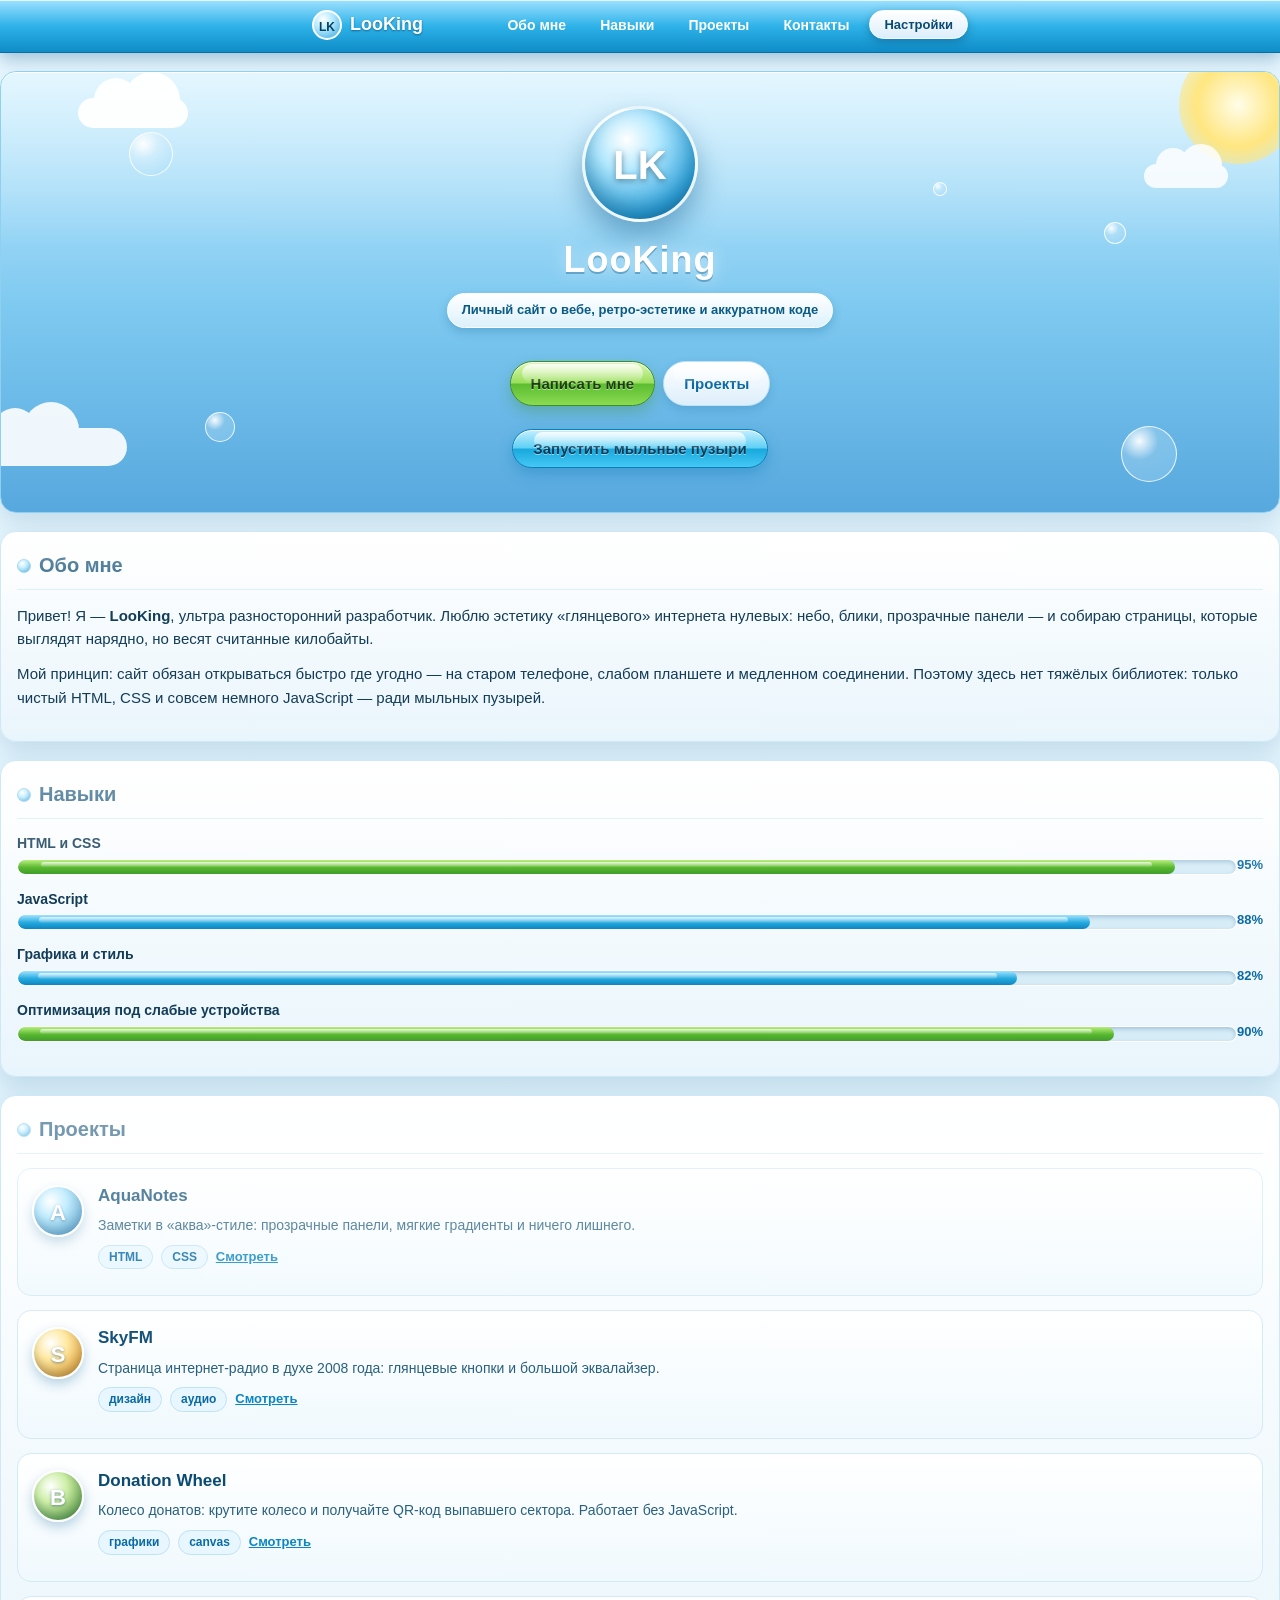
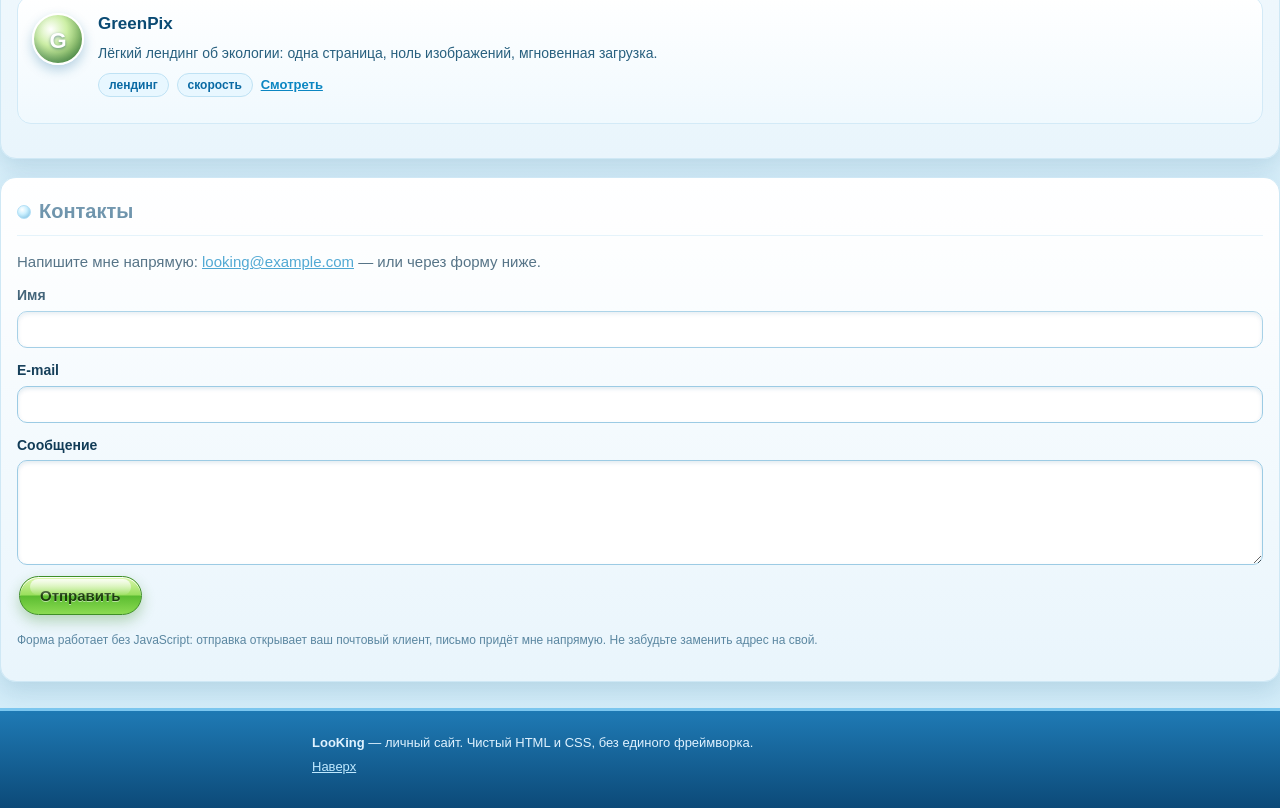
<file: index.html>
<!DOCTYPE html>
<html lang="ru">
<head>
<meta charset="utf-8">
<meta name="viewport" content="width=device-width, initial-scale=1">
<meta name="description" content="LooKing — личный сайт: веб, ретро-эстетика и аккуратный код.">
<title>LooKing — личный сайт</title>
<link rel="stylesheet" href="style.css">
</head>
<body id="top">

<!-- Глянцевая верхняя панель -->
<div class="topbar">
  <div class="wrap clearfix">
    <span class="logo-orb">LK</span><span class="logo-name">LooKing</span>
    <button type="button" id="btnSettings" class="btn-top" style="display:none">Настройки</button>
    <span class="topnav">
      <a href="#about">Обо мне</a>
      <a href="#skills">Навыки</a>
      <a href="#projects">Проекты</a>
      <a href="#contact">Контакты</a>
    </span>
    <div id="settingsMenu" style="display:none">
      <span class="set-title">Настройки страницы</span>
      <button type="button" class="set-btn" id="setNight">Ночная тема</button>
      <button type="button" class="set-btn" id="setJs">JavaScript</button>
      <button type="button" class="set-btn" id="setImg">Картинки</button>
    </div>
  </div>
</div>

  <!-- Герой: небо, солнце, облака, пузыри (всё нарисовано CSS) -->
  <div class="panel sky">
    <span class="sun"></span>
    <span class="cloud c1"></span>
    <span class="cloud c2"></span>
    <span class="cloud c3"></span>
    <span class="bub b1"></span>
    <span class="bub b2"></span>
    <span class="bub b3"></span>
    <span class="bub b4"></span>
    <span class="bub b5"></span>

    <div class="hero-in">
      <span class="orb-lk">LK</span>
      <h1>LooKing</h1>
      <p class="hero-tag">Личный сайт о вебе, ретро-эстетике и аккуратном коде</p>
      <p>
        <a class="btn btn-green" href="#contact">Написать мне</a>
        <a class="btn btn-white" href="#projects">Проекты</a>
      </p>
      <div id="bubbleBar" style="display:none">
        <button type="button" class="btn btn-aqua" id="btnStart">Запустить мыльные пузыри</button>
      </div>
    </div>
  </div>

  <!-- Обо мне -->
  <div class="panel section" id="about">
    <h2><span class="h-orb"></span>Обо мне</h2>
    <p>Привет! Я — <strong>LooKing</strong>, ультра разносторонний разработчик. Люблю эстетику «глянцевого» интернета нулевых: небо, блики, прозрачные панели — и собираю страницы, которые выглядят нарядно, но весят считанные килобайты.</p>
    <p>Мой принцип: сайт обязан открываться быстро где угодно — на старом телефоне, слабом планшете и медленном соединении. Поэтому здесь нет тяжёлых библиотек: только чистый HTML, CSS и совсем немного JavaScript — ради мыльных пузырей.</p>
  </div>

  <!-- Навыки -->
  <div class="panel section" id="skills">
    <h2><span class="h-orb"></span>Навыки</h2>
    <div class="meter-row">
      <span class="meter-name">HTML и CSS</span><span class="meter-val">95%</span>
      <span class="meter"><span class="meter-fill" style="width:95%"></span></span>
    </div>
    <div class="meter-row">
      <span class="meter-name">JavaScript</span><span class="meter-val">88%</span>
      <span class="meter"><span class="meter-fill fill-aqua" style="width:88%"></span></span>
    </div>
    <div class="meter-row">
      <span class="meter-name">Графика и стиль</span><span class="meter-val">82%</span>
      <span class="meter"><span class="meter-fill fill-aqua" style="width:82%"></span></span>
    </div>
    <div class="meter-row">
      <span class="meter-name">Оптимизация под слабые устройства</span><span class="meter-val">90%</span>
      <span class="meter"><span class="meter-fill" style="width:90%"></span></span>
    </div>
  </div>

  <!-- Проекты -->
  <div class="panel section" id="projects">
    <h2><span class="h-orb"></span>Проекты</h2>

    <div class="pcard">
      <span class="p-ico ico-aqua">A</span>
      <div class="p-body">
        <h3>AquaNotes</h3>
        <p>Заметки в «аква»-стиле: прозрачные панели, мягкие градиенты и ничего лишнего.</p>
        <p><span class="pill">HTML</span> <span class="pill">CSS</span> <a class="p-link" href="#">Смотреть</a></p>
      </div>
    </div>

    <div class="pcard">
      <span class="p-ico ico-sun">S</span>
      <div class="p-body">
        <h3>SkyFM</h3>
        <p>Страница интернет-радио в духе 2008 года: глянцевые кнопки и большой эквалайзер.</p>
        <p><span class="pill">дизайн</span> <span class="pill">аудио</span> <a class="p-link" href="#">Смотреть</a></p>
      </div>
    </div>

    <div class="pcard">
      <span class="p-ico ico-green">B</span>
      <div class="p-body">
        <h3>Donation Wheel</h3>
        <p>Колесо донатов: крутите колесо и получайте QR-код выпавшего сектора. Работает без JavaScript.</p>
        <p>
          <span class="pill">графики</span> <span class="pill">canvas</span>
          <a class="p-link" href="donat-wheel.html">Смотреть</a>
        </p>
      </div>
    </div>

    <div class="pcard">
      <span class="p-ico ico-green">G</span>
      <div class="p-body">
        <h3>GreenPix</h3>
        <p>Лёгкий лендинг об экологии: одна страница, ноль изображений, мгновенная загрузка.</p>
        <p><span class="pill">лендинг</span> <span class="pill">скорость</span> <a class="p-link" href="#">Смотреть</a></p>
      </div>
    </div>
  </div>

  <!-- Контакты -->
  <div class="panel section" id="contact">
    <h2><span class="h-orb"></span>Контакты</h2>
    <p>Напишите мне напрямую: <a href="mailto:looking@example.com">looking@example.com</a> — или через форму ниже.</p>

    <form action="mailto:looking@example.com" method="post" enctype="text/plain">
      <label for="f-name">Имя</label>
      <input type="text" id="f-name" name="Имя">
      <label for="f-mail">E-mail</label>
      <input type="text" id="f-mail" name="E-mail">
      <label for="f-msg">Сообщение</label>
      <textarea id="f-msg" name="Сообщение" rows="5"></textarea>
      <p><button type="submit" class="btn btn-green">Отправить</button></p>
    </form>
    <p class="note">Форма работает без JavaScript: отправка открывает ваш почтовый клиент, письмо придёт мне напрямую. Не забудьте заменить адрес на свой.</p>
  </div>

</div>

<!-- Футер: вода -->
<div class="footer">
  <div class="wrap">
    <p><strong>LooKing</strong> — личный сайт. Чистый HTML и CSS, без единого фреймворка.</p>
    <p><a href="#top">Наверх</a></p>
  </div>
</div>

<!-- Пузыри: показываются только если есть JavaScript и canvas -->
<canvas id="bubbleCanvas" width="320" height="240"></canvas>
<div id="bubbleHud" style="display:none">
  <span id="popLabel">Лопнуто: 0</span>
  <button type="button" class="btn-mini btn-aqua" id="btnBurst">Ещё пузырей</button>
  <button type="button" class="btn-mini btn-white" id="btnStop">Стоп</button>
</div>

<script src="script.js"></script>
</body>
</html>
</file>
<file: style.css>
/* ============ База ============ */
* { -webkit-box-sizing: border-box; box-sizing: border-box; }
html, body { margin: 0; padding: 0; }
body {
  font-family: Arial, Helvetica, sans-serif; /* только системные шрифты */
  font-size: 15px;
  line-height: 1.55;
  color: #123c57;
  background: #e4f4fc;
  background: -webkit-gradient(linear, left top, left bottom, from(#eaf8ff), to(#d3edf9));
  background: linear-gradient(to bottom, #eaf8ff, #d3edf9);
  -webkit-text-size-adjust: 100%;
}
a { color: #0b86c2; }
.wrap { max-width: 680px; margin: 0 auto; padding: 0 12px; }
.clearfix:after { content: ""; display: block; clear: both; }

/* ============ Глянцевая панель ============ */
.panel {
  position: relative;
  overflow: hidden;
  background: #ffffff;
  background: -webkit-gradient(linear, left top, left bottom, from(#ffffff), to(#e9f5fc));
  background: linear-gradient(to bottom, #ffffff, #e9f5fc);
  border: 1px solid #cfe8f5;
  -webkit-border-radius: 16px;
  border-radius: 16px;
  -webkit-box-shadow: 0 10px 24px rgba(16,84,128,.16), inset 0 1px 0 #ffffff;
  box-shadow: 0 10px 24px rgba(16,84,128,.16), inset 0 1px 0 #ffffff;
}
.panel:before { /* стеклянный блик сверху */
  content: "";
  position: absolute; left: 0; top: 0; right: 0; height: 40%;
  background: -webkit-gradient(linear, left top, left bottom, from(rgba(255,255,255,.5)), to(rgba(255,255,255,0)));
  background: linear-gradient(to bottom, rgba(255,255,255,.5), rgba(255,255,255,0));
  pointer-events: none;
}
.section { padding: 18px 16px 20px; margin-top: 18px; }
.section h2 {
  margin: 0 0 14px; padding-bottom: 8px;
  font-size: 20px; color: #0a4a73;
  border-bottom: 1px solid #d7ecf8;
}
.section p { margin: 0 0 12px; }
.h-orb {
  display: inline-block; width: 14px; height: 14px; margin-right: 8px;
  -webkit-border-radius: 50%; border-radius: 50%;
  background: #2fa4dd;
  background: -webkit-gradient(radial, 35% 30%, 1, 35% 30%, 10, from(#ffffff), color-stop(.4, #a9e6ff), to(#1587c4));
  background: radial-gradient(circle at 35% 30%, #ffffff, #a9e6ff 40%, #1587c4);
  border: 1px solid #7cc8f0;
  vertical-align: -1px;
}

/* ============ Верхняя панель ============ */
.topbar {
  padding: 10px 0; margin-bottom: 18px;
  background: #2eb2e8;
  background: -webkit-gradient(linear, left top, left bottom, from(#9ee1ff), color-stop(.5, #2eb2e8), to(#0e8cc7));
  background: linear-gradient(to bottom, #9ee1ff, #2eb2e8 50%, #0e8cc7);
  border-bottom: 1px solid #0a6da0;
  -webkit-box-shadow: 0 6px 16px rgba(10,90,140,.35), inset 0 1px 0 rgba(255,255,255,.7);
  box-shadow: 0 6px 16px rgba(10,90,140,.35), inset 0 1px 0 rgba(255,255,255,.7);
}
.logo-orb {
  display: inline-block; width: 30px; height: 30px; margin-right: 8px;
  line-height: 30px; text-align: center;
  font-size: 12px; font-weight: bold; color: #03415f;
  -webkit-border-radius: 50%; border-radius: 50%;
  background: #2fa4dd;
  background: -webkit-gradient(radial, 35% 28%, 2, 35% 28%, 22, from(#ffffff), color-stop(.4, #b3e9ff), to(#2fa4dd));
  background: radial-gradient(circle at 35% 28%, #ffffff, #b3e9ff 40%, #2fa4dd);
  border: 2px solid #ffffff;
  vertical-align: middle;
}
.logo-name { color: #ffffff; font-weight: bold; font-size: 18px; text-shadow: 0 1px 2px rgba(7,60,95,.6); vertical-align: middle; }
.topnav { float: right; }
.topnav a {
  display: inline-block; margin-left: 6px; padding: 5px 12px;
  color: #ffffff; font-weight: bold; font-size: 14px; text-decoration: none;
  -webkit-border-radius: 999px; border-radius: 999px;
}
.topnav a:hover, .topnav a:focus { background: rgba(255,255,255,.28); }

/* ============ Кнопка и меню настроек ============ */
.btn-top {
  float: right; margin-left: 8px; padding: 6px 14px;
  font-family: Arial, Helvetica, sans-serif; font-size: 13px; font-weight: bold;
  color: #0a4a73; cursor: pointer; text-align: center;
  background: #ffffff;
  background: -webkit-gradient(linear, left top, left bottom, from(#ffffff), to(#dceefb));
  background: linear-gradient(to bottom, #ffffff, #dceefb);
  border: 1px solid #ffffff;
  -webkit-border-radius: 999px; border-radius: 999px;
  -webkit-box-shadow: 0 3px 8px rgba(7,60,95,.35), inset 0 1px 0 #ffffff;
  box-shadow: 0 3px 8px rgba(7,60,95,.35), inset 0 1px 0 #ffffff;
}
#settingsMenu {
  clear: both; margin-top: 10px; padding: 10px;
  background: #ffffff;
  background: -webkit-gradient(linear, left top, left bottom, from(#ffffff), to(#dcf0fb));
  background: linear-gradient(to bottom, #ffffff, #dcf0fb);
  border: 1px solid rgba(255,255,255,.85);
  -webkit-border-radius: 12px; border-radius: 12px;
  -webkit-box-shadow: 0 6px 16px rgba(7,60,95,.3), inset 0 1px 0 #ffffff;
  box-shadow: 0 6px 16px rgba(7,60,95,.3), inset 0 1px 0 #ffffff;
}
.set-title { display: block; margin: 0 0 8px; font-size: 13px; font-weight: bold; color: #0a5a86; }
.set-btn {
  display: block; width: 100%; margin: 0 0 6px; padding: 9px 12px;
  font-family: Arial, Helvetica, sans-serif; font-size: 14px; font-weight: bold;
  text-align: left; color: #053a58; cursor: pointer;
  background: #cfeeff;
  background: -webkit-gradient(linear, left top, left bottom, from(#e9f9ff), to(#bfe7fa));
  background: linear-gradient(to bottom, #e9f9ff, #bfe7fa);
  border: 1px solid #8fd0f0;
  -webkit-border-radius: 10px; border-radius: 10px;
  -webkit-box-shadow: inset 0 1px 0 rgba(255,255,255,.9);
  box-shadow: inset 0 1px 0 rgba(255,255,255,.9);
}
.set-btn .set-state { float: right; color: #0b86c2; }
.noimg img { display: none !important; } /* картинки выключены — место не ломается */

/* ============ Герой: небо ============ */
.sky {
  text-align: center;
  padding: 34px 14px 40px;
  background: #7cc8f0;
  background: -webkit-gradient(linear, left top, left bottom, from(#c9eeff), color-stop(.55, #7cc8f0), to(#57a8de));
  background: linear-gradient(to bottom, #c9eeff, #7cc8f0 55%, #57a8de);
  border-color: #8fd0f0;
}
.hero-in { position: relative; z-index: 2; }
.sky h1 {
  margin: 10px 0 6px; font-size: 36px; letter-spacing: 1px; color: #ffffff;
  text-shadow: 0 2px 0 rgba(9,80,120,.35), 0 0 18px rgba(255,255,255,.55);
}
.hero-tag {
  display: inline-block; margin: 0 0 14px; padding: 6px 14px;
  font-weight: bold; font-size: 13px; color: #0a5a86;
  background: #ffffff;
  background: -webkit-gradient(linear, left top, left bottom, from(#ffffff), to(#dcf1fc));
  background: linear-gradient(to bottom, #ffffff, #dcf1fc);
  border: 1px solid #ffffff;
  -webkit-border-radius: 999px; border-radius: 999px;
  -webkit-box-shadow: 0 4px 10px rgba(10,90,140,.25);
  box-shadow: 0 4px 10px rgba(10,90,140,.25);
}
.orb-lk {
  display: block; width: 116px; height: 116px; margin: 0 auto 6px;
  line-height: 112px; text-align: center;
  font-size: 40px; font-weight: bold; color: #ffffff;
  text-shadow: 0 2px 6px rgba(6,60,95,.55);
  -webkit-border-radius: 50%; border-radius: 50%;
  background: #2fa4dd;
  background: -webkit-gradient(radial, 38% 28%, 5, 38% 28%, 84, from(#ffffff), color-stop(.3, #b3e9ff), color-stop(.72, #2fa4dd), to(#0a5e90));
  background: radial-gradient(circle at 38% 28%, #ffffff, #b3e9ff 30%, #2fa4dd 72%, #0a5e90);
  border: 3px solid rgba(255,255,255,.9);
  -webkit-box-shadow: 0 14px 28px rgba(8,80,130,.4), inset 0 -10px 20px rgba(5,60,95,.35);
  box-shadow: 0 14px 28px rgba(8,80,130,.4), inset 0 -10px 20px rgba(5,60,95,.35);
}
/* солнце, облака, пузыри — декор */
.sun {
  position: absolute; z-index: 1; top: -26px; right: -18px; width: 118px; height: 118px;
  -webkit-border-radius: 50%; border-radius: 50%;
  background: #ffe680;
  background: -webkit-gradient(radial, 50% 50%, 4, 50% 50%, 58, from(#fffde8), color-stop(.5, #ffe680), to(rgba(255,230,128,0)));
  background: radial-gradient(circle, #fffde8, #ffe680 50%, rgba(255,230,128,0));
}
.cloud {
  position: absolute; z-index: 1; width: 110px; height: 30px;
  background: #ffffff; -webkit-border-radius: 30px; border-radius: 30px; opacity: .95;
}
.cloud:before, .cloud:after { content: ""; position: absolute; background: #ffffff; -webkit-border-radius: 50%; border-radius: 50%; }
.cloud:before { width: 44px; height: 44px; top: -20px; left: 16px; }
.cloud:after  { width: 56px; height: 56px; top: -26px; left: 46px; }
.c1 { top: 26px; left: 6%; }
.c2 { top: 92px; right: 4%; width: 84px; height: 24px; opacity: .85; }
.c2:before { width: 34px; height: 34px; top: -16px; left: 12px; }
.c2:after  { width: 42px; height: 42px; top: -20px; left: 36px; }
.c3 { bottom: 46px; left: -24px; width: 150px; height: 38px; opacity: .9; }
.bub {
  position: absolute; z-index: 1;
  -webkit-border-radius: 50%; border-radius: 50%;
  background: #cfeafa;
  background: -webkit-gradient(radial, 32% 26%, 2, 32% 26%, 46, from(rgba(255,255,255,.95)), color-stop(.35, rgba(255,255,255,.2)), to(rgba(150,215,250,.4)));
  background: radial-gradient(circle at 32% 26%, rgba(255,255,255,.95), rgba(255,255,255,.2) 35%, rgba(150,215,250,.4));
  border: 1px solid rgba(255,255,255,.85);
}
.b1 { width: 44px; height: 44px; top: 60px; left: 10%; }
.b2 { width: 22px; height: 22px; top: 150px; right: 12%; }
.b3 { width: 30px; height: 30px; bottom: 70px; left: 16%; }
.b4 { width: 14px; height: 14px; top: 110px; right: 26%; }
.b5 { width: 56px; height: 56px; bottom: 30px; right: 8%; }

/* ============ Кнопки ============ */
.btn {
  display: inline-block; position: relative;
  margin: 4px 2px; padding: 10px 20px;
  font-family: Arial, Helvetica, sans-serif;
  font-size: 15px; font-weight: bold; text-decoration: none; text-align: center;
  cursor: pointer;
  -webkit-border-radius: 999px; border-radius: 999px;
  border: 1px solid;
  text-shadow: 0 1px 0 rgba(255,255,255,.5);
}
.btn:before { /* верхний блик */
  content: ""; position: absolute; left: 8%; right: 8%; top: 2px; height: 45%;
  -webkit-border-radius: 999px; border-radius: 999px;
  background: -webkit-gradient(linear, left top, left bottom, from(rgba(255,255,255,.85)), to(rgba(255,255,255,.05)));
  background: linear-gradient(to bottom, rgba(255,255,255,.85), rgba(255,255,255,.05));
  pointer-events: none;
}
.btn-aqua {
  color: #053a58; border-color: #0c7fb7;
  background: #18a9de;
  background: -webkit-gradient(linear, left top, left bottom, from(#c4efff), color-stop(.48, #5fd0f5), color-stop(.52, #18a9de), to(#45c8f4));
  background: linear-gradient(to bottom, #c4efff, #5fd0f5 48%, #18a9de 52%, #45c8f4);
  -webkit-box-shadow: 0 6px 14px rgba(10,120,180,.35), inset 0 1px 0 rgba(255,255,255,.9);
  box-shadow: 0 6px 14px rgba(10,120,180,.35), inset 0 1px 0 rgba(255,255,255,.9);
}
.btn-green {
  color: #1c3d0d; border-color: #3f8f27;
  background: #5cbd31;
  background: -webkit-gradient(linear, left top, left bottom, from(#def8b0), color-stop(.48, #9adf5d), color-stop(.52, #5cbd31), to(#8bdb52));
  background: linear-gradient(to bottom, #def8b0, #9adf5d 48%, #5cbd31 52%, #8bdb52);
  -webkit-box-shadow: 0 6px 14px rgba(60,140,40,.32), inset 0 1px 0 rgba(255,255,255,.9);
  box-shadow: 0 6px 14px rgba(60,140,40,.32), inset 0 1px 0 rgba(255,255,255,.9);
}
.btn-white {
  color: #0a6aa4; border-color: #bfe2f4;
  background: #ffffff;
  background: -webkit-gradient(linear, left top, left bottom, from(#ffffff), to(#dceefb));
  background: linear-gradient(to bottom, #ffffff, #dceefb);
  -webkit-box-shadow: 0 4px 10px rgba(10,90,140,.18), inset 0 1px 0 #ffffff;
  box-shadow: 0 4px 10px rgba(10,90,140,.18), inset 0 1px 0 #ffffff;
}

/* ============ Шкалы навыков ============ */
.meter-row { margin: 0 0 14px; }
.meter-name { display: block; font-weight: bold; font-size: 14px; }
.meter-val { float: right; font-size: 13px; color: #0a6aa4; font-weight: bold; }
.meter {
  display: block; height: 16px; margin-top: 4px; overflow: hidden;
  background: #d6ecf7;
  border: 1px solid #ffffff;
  -webkit-border-radius: 999px; border-radius: 999px;
  -webkit-box-shadow: inset 0 2px 4px rgba(10,80,130,.25);
  box-shadow: inset 0 2px 4px rgba(10,80,130,.25);
}
.meter-fill {
  display: block; height: 100%; position: relative; overflow: hidden;
  -webkit-border-radius: 999px; border-radius: 999px;
  background: #58b62f;
  background: -webkit-gradient(linear, left top, left bottom, from(#b6ef7d), color-stop(.55, #58b62f), to(#3f9e2a));
  background: linear-gradient(to bottom, #b6ef7d, #58b62f 55%, #3f9e2a);
}
.meter-fill:after {
  content: ""; position: absolute; left: 2%; right: 2%; top: 2px; height: 40%;
  -webkit-border-radius: 999px; border-radius: 999px;
  background: -webkit-gradient(linear, left top, left bottom, from(rgba(255,255,255,.75)), to(rgba(255,255,255,.05)));
  background: linear-gradient(to bottom, rgba(255,255,255,.75), rgba(255,255,255,.05));
}
.fill-aqua {
  background: #25a9de;
  background: -webkit-gradient(linear, left top, left bottom, from(#9fe4ff), color-stop(.55, #25a9de), to(#0b86c2));
  background: linear-gradient(to bottom, #9fe4ff, #25a9de 55%, #0b86c2);
}

/* ============ Карточки проектов ============ */
.pcard {
  overflow: hidden;
  margin: 0 0 14px; padding: 14px;
  background: #ffffff;
  background: -webkit-gradient(linear, left top, left bottom, from(#ffffff), to(#f0f9fe));
  background: linear-gradient(to bottom, #ffffff, #f0f9fe);
  border: 1px solid #d3eaf7;
  -webkit-border-radius: 14px; border-radius: 14px;
}
.p-ico {
  float: left; width: 52px; height: 52px; margin: 2px 14px 6px 0;
  line-height: 52px; text-align: center;
  font-size: 22px; font-weight: bold; color: #ffffff;
  text-shadow: 0 1px 3px rgba(6,60,95,.5);
  -webkit-border-radius: 50%; border-radius: 50%;
  border: 2px solid #ffffff;
  -webkit-box-shadow: 0 5px 12px rgba(15,100,150,.28), inset 0 -5px 9px rgba(0,60,100,.2);
  box-shadow: 0 5px 12px rgba(15,100,150,.28), inset 0 -5px 9px rgba(0,60,100,.2);
}
.ico-aqua {
  background: #2fa4dd;
  background: -webkit-gradient(radial, 35% 30%, 3, 35% 30%, 36, from(#ffffff), color-stop(.35, #a9e6ff), to(#0a6aa4));
  background: radial-gradient(circle at 35% 30%, #ffffff, #a9e6ff 35%, #0a6aa4);
}
.ico-green {
  background: #5cbd31;
  background: -webkit-gradient(radial, 35% 30%, 3, 35% 30%, 36, from(#ffffff), color-stop(.35, #cdefa6), to(#337a1d));
  background: radial-gradient(circle at 35% 30%, #ffffff, #cdefa6 35%, #337a1d);
}
.ico-sun {
  background: #f5a623;
  background: -webkit-gradient(radial, 35% 30%, 3, 35% 30%, 36, from(#ffffff), color-stop(.35, #ffe9a0), to(#cf7a08));
  background: radial-gradient(circle at 35% 30%, #ffffff, #ffe9a0 35%, #cf7a08);
}
.p-body { overflow: hidden; }
.pcard h3 { margin: 0 0 6px; font-size: 17px; color: #0a4a73; }
.pcard p { margin: 0 0 8px; font-size: 14px; color: #28607f; }
.pill {
  display: inline-block; padding: 2px 10px; margin: 0 4px 4px 0;
  font-size: 12px; font-weight: bold; color: #0a6aa4;
  background: #e8f7ff;
  border: 1px solid #bfe2f4;
  -webkit-border-radius: 999px; border-radius: 999px;
}
.p-link { font-weight: bold; font-size: 13px; }

/* ============ Форма ============ */
label { display: block; margin: 12px 0 4px; font-weight: bold; font-size: 14px; }
input[type="text"], textarea {
  width: 100%; padding: 9px;
  font-family: Arial, Helvetica, sans-serif; font-size: 15px; color: #123c57;
  background: #ffffff;
  border: 1px solid #9ccbe4;
  -webkit-border-radius: 10px; border-radius: 10px;
  -webkit-box-shadow: inset 0 2px 4px rgba(10,80,130,.12);
  box-shadow: inset 0 2px 4px rgba(10,80,130,.12);
}
textarea { resize: vertical; }
.note { font-size: 12px; color: #5b87a1; }

/* ============ Футер ============ */
.footer {
  margin-top: 26px; padding: 18px 0 26px;
  background: #1b6fa8;
  background: -webkit-gradient(linear, left top, left bottom, from(#1f7ab5), to(#0c4a78));
  background: linear-gradient(to bottom, #1f7ab5, #0c4a78);
  border-top: 3px solid #7cc8f0;
  color: #dff2ff; font-size: 13px;
}
.footer a { color: #bfe9ff; }
.footer p { margin: 4px 0; }

/* ============ Пузыри (видны только с JS) ============ */
#bubbleCanvas { position: fixed; left: 0; top: 0; z-index: 40; display: none; }
#bubbleBar { margin-top: 12px; }
#bubbleHud {
  position: fixed; left: 10px; bottom: 10px; z-index: 60;
  padding: 8px 10px;
  background: #ffffff;
  background: -webkit-gradient(linear, left top, left bottom, from(#ffffff), to(#e2f3fd));
  background: linear-gradient(to bottom, #ffffff, #e2f3fd);
  border: 1px solid #bfe2f4;
  -webkit-border-radius: 999px; border-radius: 999px;
  -webkit-box-shadow: 0 8px 20px rgba(10,80,130,.3);
  box-shadow: 0 8px 20px rgba(10,80,130,.3);
  font-size: 13px; font-weight: bold; color: #0a6aa4;
}
.btn-mini {
  margin-left: 6px; padding: 6px 12px;
  font-family: Arial, Helvetica, sans-serif;
  font-size: 13px; font-weight: bold; cursor: pointer;
  -webkit-border-radius: 999px; border-radius: 999px;
  border: 1px solid;
}

/* ============ Узкие экраны (240x320) ============ */
@media (max-width: 420px) {
  .topnav { float: none; display: block; margin-top: 8px; }
  .topnav a { margin: 2px 4px 2px 0; }
  .sky h1 { font-size: 30px; }
  .b5 { display: none; }
}
@media (max-width: 300px) {
  body { font-size: 14px; }
  .btn { display: block; width: 100%; margin: 6px 0; }
  .orb-lk { width: 96px; height: 96px; line-height: 92px; font-size: 32px; }
}

/* ============ Ночная тема: Frutiger Aero после заката ============ */
body.night { background: #0d1f38; background: -webkit-gradient(linear, left top, left bottom, from(#12283f), to(#081527)); background: linear-gradient(to bottom, #12283f, #081527); color: #cfe6f7; }
body.night a { color: #7fd2f5; }
body.night .topbar { background: #14335a; background: -webkit-gradient(linear, left top, left bottom, from(#27507c), color-stop(.5, #16375f), to(#0b2140)); background: linear-gradient(to bottom, #27507c, #16375f 50%, #0b2140); border-bottom-color: #061629; -webkit-box-shadow: 0 6px 16px rgba(0,0,0,.5), inset 0 1px 0 rgba(140,200,255,.25); box-shadow: 0 6px 16px rgba(0,0,0,.5), inset 0 1px 0 rgba(140,200,255,.25); }
body.night .logo-name { color: #e6f4ff; }
body.night .topnav a { color: #cfe9fb; }
body.night .topnav a:hover, body.night .topnav a:focus { background: rgba(140,200,255,.22); }
body.night .panel { background: #122c4a; background: -webkit-gradient(linear, left top, left bottom, from(#173656), to(#0e2340)); background: linear-gradient(to bottom, #173656, #0e2340); border-color: #26527f; -webkit-box-shadow: 0 10px 24px rgba(0,0,0,.45), inset 0 1px 0 rgba(140,200,255,.2); box-shadow: 0 10px 24px rgba(0,0,0,.45), inset 0 1px 0 rgba(140,200,255,.2); }
body.night .panel:before { background: -webkit-gradient(linear, left top, left bottom, from(rgba(150,205,255,.12)), to(rgba(150,205,255,0))); background: linear-gradient(to bottom, rgba(150,205,255,.12), rgba(150,205,255,0)); }
body.night .section h2 { color: #a9dcff; border-bottom-color: #26527f; }
body.night .section p { color: #cfe6f7; }
body.night .sky { background: #132f56; background: -webkit-gradient(linear, left top, left bottom, from(#1d4472), color-stop(.55, #122c52), to(#0a1c3a)); background: linear-gradient(to bottom, #1d4472, #122c52 55%, #0a1c3a); border-color: #26527f; }
body.night .sky h1 { color: #eef7ff; text-shadow: 0 2px 0 rgba(0,10,30,.65), 0 0 18px rgba(120,200,255,.5); }
body.night .sun { background: #e8f1fb; background: -webkit-gradient(radial, 50% 50%, 4, 50% 50%, 58, from(#f6faff), color-stop(.5, #dbe8f5), to(rgba(220,235,250,0))); background: radial-gradient(circle, #f6faff, #dbe8f5 50%, rgba(220,235,250,0)); } /* солнце становится луной */
body.night .sky:after { /* звёзды */
  content: ""; position: absolute; z-index: 1; top: 24px; left: 22px; width: 2px; height: 2px;
  background: #ffffff; -webkit-border-radius: 50%; border-radius: 50%;
  -webkit-box-shadow: 60px 34px 0 rgba(255,255,255,.75), 130px 12px 0 rgba(255,255,255,.5), 200px 58px 0 rgba(255,255,255,.8), 260px 20px 0 rgba(255,255,255,.45), 330px 66px 0 rgba(255,255,255,.6), 420px 30px 0 rgba(255,255,255,.7), 500px 72px 0 rgba(255,255,255,.5), 560px 18px 0 rgba(255,255,255,.65), 90px 96px 0 rgba(255,255,255,.4), 380px 100px 0 rgba(255,255,255,.45);
  box-shadow: 60px 34px 0 rgba(255,255,255,.75), 130px 12px 0 rgba(255,255,255,.5), 200px 58px 0 rgba(255,255,255,.8), 260px 20px 0 rgba(255,255,255,.45), 330px 66px 0 rgba(255,255,255,.6), 420px 30px 0 rgba(255,255,255,.7), 500px 72px 0 rgba(255,255,255,.5), 560px 18px 0 rgba(255,255,255,.65), 90px 96px 0 rgba(255,255,255,.4), 380px 100px 0 rgba(255,255,255,.45);
  pointer-events: none;
}
body.night .cloud, body.night .cloud:before, body.night .cloud:after { background: #2a4d77; }
body.night .cloud { opacity: .75; }
body.night .bub { background: #0f2b4d; background: -webkit-gradient(radial, 32% 26%, 2, 32% 26%, 46, from(rgba(200,235,255,.85)), color-stop(.35, rgba(160,210,250,.18)), to(rgba(70,130,190,.35))); background: radial-gradient(circle at 32% 26%, rgba(200,235,255,.85), rgba(160,210,250,.18) 35%, rgba(70,130,190,.35)); border-color: rgba(150,210,255,.5); }
body.night .hero-tag { background: #12304f; background: -webkit-gradient(linear, left top, left bottom, from(#1a3f68), to(#0f2846)); background: linear-gradient(to bottom, #1a3f68, #0f2846); color: #a9dcff; border-color: #2c5a8c; }
body.night .orb-lk { border-color: rgba(200,230,255,.85); -webkit-box-shadow: 0 14px 28px rgba(0,0,0,.55), inset 0 -10px 20px rgba(0,12,30,.5); box-shadow: 0 14px 28px rgba(0,0,0,.55), inset 0 -10px 20px rgba(0,12,30,.5); }
body.night .btn-aqua { color: #eaffff; border-color: #0a567e; text-shadow: 0 1px 0 rgba(0,20,40,.45); background: #0d86bd; background: -webkit-gradient(linear, left top, left bottom, from(#7ed4f2), color-stop(.48, #2ba4d4), color-stop(.52, #0d86bd), to(#1f9ad0)); background: linear-gradient(to bottom, #7ed4f2, #2ba4d4 48%, #0d86bd 52%, #1f9ad0); }
body.night .btn-green { color: #f2ffe8; border-color: #2e6b19; text-shadow: 0 1px 0 rgba(0,25,5,.45); background: #4c8a27; background: -webkit-gradient(linear, left top, left bottom, from(#a4d977), color-stop(.48, #6fae3f), color-stop(.52, #4c8a27), to(#65a53a)); background: linear-gradient(to bottom, #a4d977, #6fae3f 48%, #4c8a27 52%, #65a53a); }
body.night .btn-white { color: #bfe6ff; border-color: #2c5a8c; text-shadow: none; background: #16375f; background: -webkit-gradient(linear, left top, left bottom, from(#1e4570), to(#102a4a)); background: linear-gradient(to bottom, #1e4570, #102a4a); }
body.night .pcard { background: #102845; background: -webkit-gradient(linear, left top, left bottom, from(#153151), to(#0d2138)); background: linear-gradient(to bottom, #153151, #0d2138); border-color: #26527f; }
body.night .pcard h3 { color: #a9dcff; }
body.night .pcard p { color: #9cc2dd; }
body.night .pill { background: #0f2b4d; color: #8fd2f2; border-color: #2c5a8c; }
body.night .p-link { color: #7fd2f5; }
body.night .meter { background: #0b1e35; border-color: #14304f; }
body.night .meter-name, body.night .meter-val { color: #a9dcff; }
body.night .h-orb { border-color: #7fd2f5; }
body.night label { color: #cfe6f7; }
body.night input[type="text"], body.night textarea { background: #0f2540; color: #d7ecfb; border-color: #2c5a8c; }
body.night .note { color: #7ea6c4; }
body.night .footer { background: #0a1c33; background: -webkit-gradient(linear, left top, left bottom, from(#0f2544), to(#050f1e)); background: linear-gradient(to bottom, #0f2544, #050f1e); border-top-color: #2c5a8c; }
body.night #bubbleHud { background: #12304f; background: -webkit-gradient(linear, left top, left bottom, from(#1a3f68), to(#0f2846)); background: linear-gradient(to bottom, #1a3f68, #0f2846); border-color: #2c5a8c; color: #a9dcff; }
body.night .btn-mini { color: #bfe6ff; border-color: #2c5a8c; background: #16375f; }
body.night .btn-top { color: #cfe9fb; border-color: #2c5a8c; background: #16375f; background: -webkit-gradient(linear, left top, left bottom, from(#1e4570), to(#102a4a)); background: linear-gradient(to bottom, #1e4570, #102a4a); }
body.night #settingsMenu { background: #12304f; background: -webkit-gradient(linear, left top, left bottom, from(#1a3f68), to(#0f2846)); background: linear-gradient(to bottom, #1a3f68, #0f2846); border-color: #2c5a8c; }
body.night .set-title { color: #a9dcff; }
body.night .set-btn { color: #cfe9fb; border-color: #2c5a8c; background: #1a3f68; background: -webkit-gradient(linear, left top, left bottom, from(#204a77), to(#132f52)); background: linear-gradient(to bottom, #204a77, #132f52); }
body.night .set-btn .set-state { color: #7fd2f5; }
</file>
